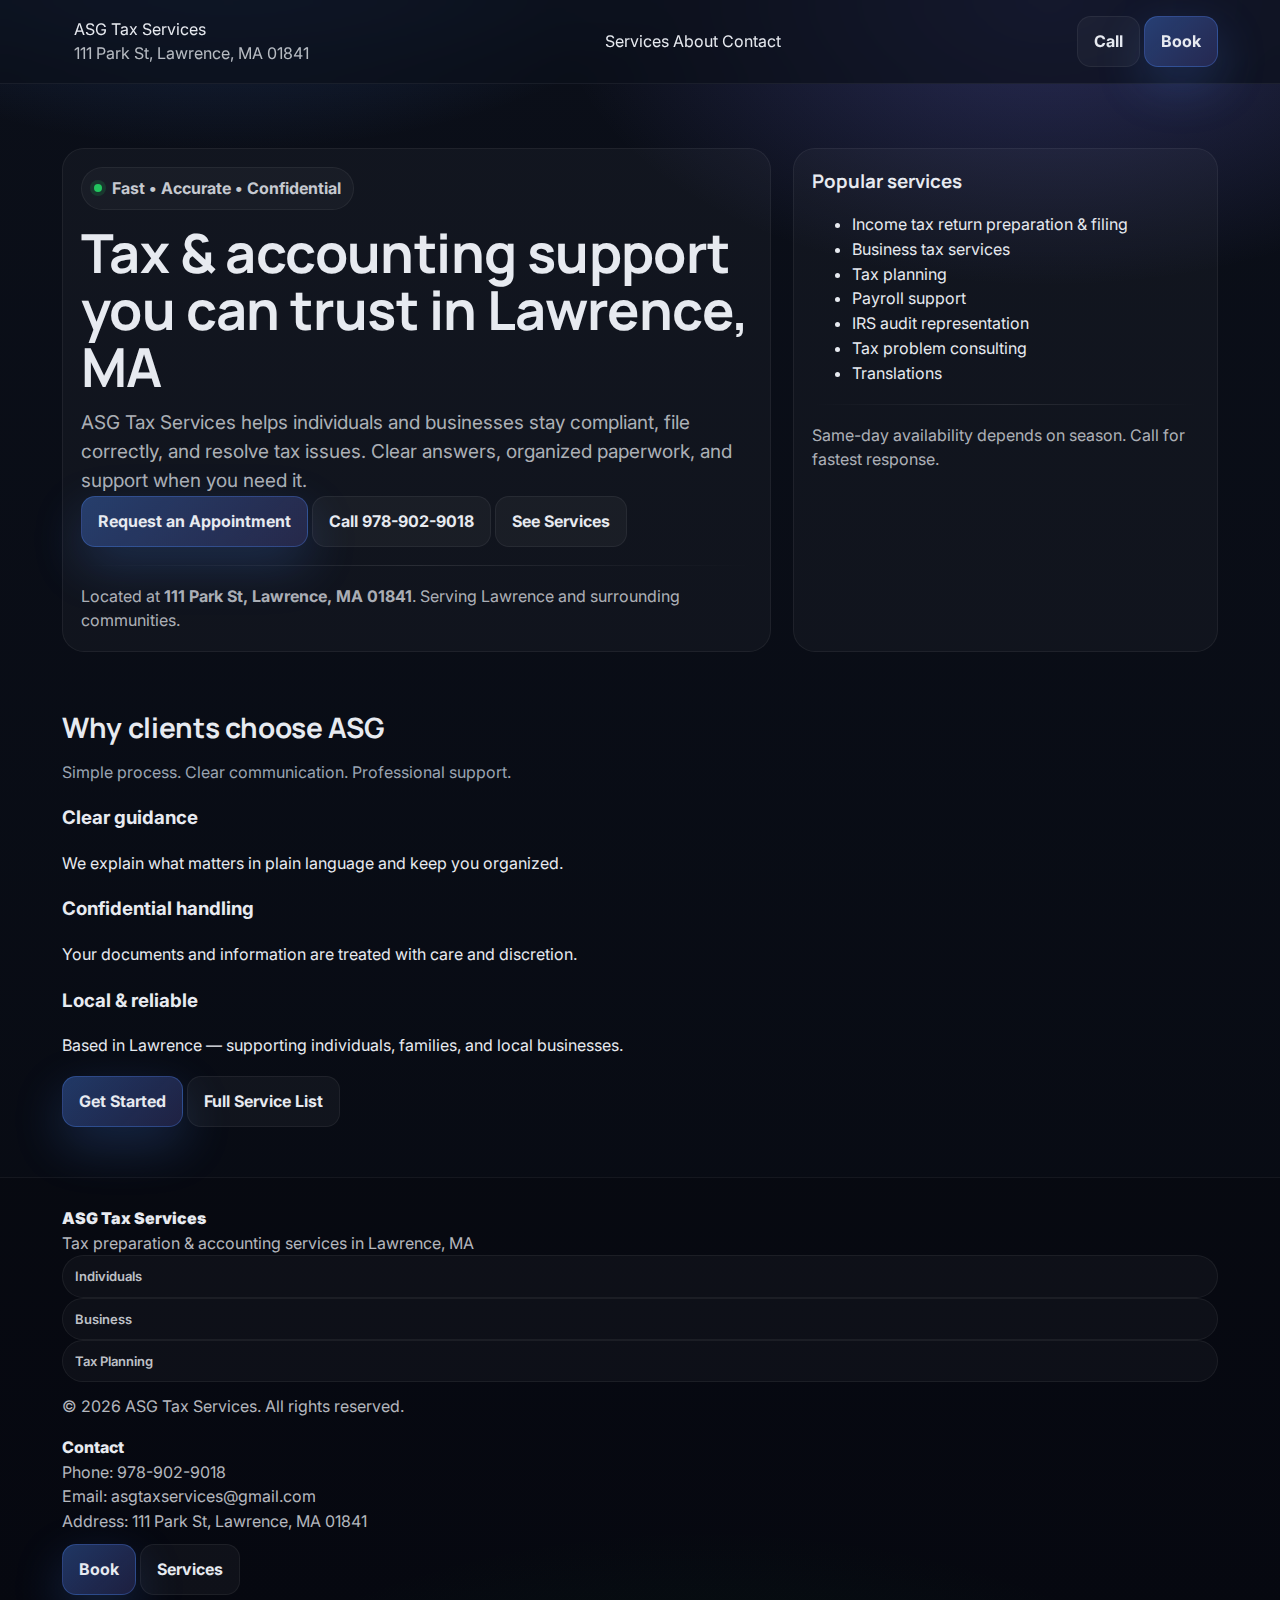
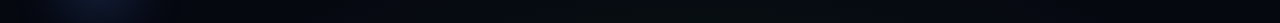
<file: index.html>
<!doctype html>
<html lang="en">
<head>
  <meta charset="utf-8" />
  <meta name="viewport" content="width=device-width, initial-scale=1" />
  <title>ASG Tax Services | Tax Preparation in Lawrence, MA</title>
  <meta name="description" content="ASG Tax Services provides tax preparation, accounting, payroll support, and business tax services in Lawrence, MA. Call 978-902-9018." />
  <link rel="preconnect" href="https://fonts.googleapis.com">
  <link rel="preconnect" href="https://fonts.gstatic.com" crossorigin>
  <link href="https://fonts.googleapis.com/css2?family=Inter:wght@400;500;600;700;800;900&display=swap" rel="stylesheet">
  <link rel="stylesheet" href="assets/style.css" />
  <link rel="icon" href="data:,">
</head>
<body>
<header>
  <div class="container">
    <div class="nav">
      <a class="brand" href="index.html" aria-label="Home">
        <div class="logo" aria-hidden="true"></div>
        <div>
          <div>ASG Tax Services</div>
          <div class="small">111 Park St, Lawrence, MA 01841</div>
        </div>
      </a>

      <nav class="navlinks" aria-label="Primary navigation">
        <a href="services.html">Services</a>
        <a href="about.html">About</a>
        <a href="contact.html">Contact</a>
      </nav>

      <div class="navcta">
        <a class="btn" href="tel:+19789029018">Call</a>
        <a class="btn primary" href="contact.html">Book</a>
      </div>
    </div>
  </div>
</header>

<main>
  <section class="hero">
    <div class="container">
      <div class="heroGrid">
        <div class="card heroMain">
          <div class="badge"><span class="dot"></span> Fast • Accurate • Confidential</div>
          <h1>Tax & accounting support you can trust in <span style="color:var(--brand)">Lawrence, MA</span></h1>
          <p class="lead">
            ASG Tax Services helps individuals and businesses stay compliant, file correctly, and resolve tax issues.
            Clear answers, organized paperwork, and support when you need it.
          </p>

          <div class="heroActions">
            <a class="btn primary" href="contact.html">Request an Appointment</a>
            <a class="btn green" href="tel:+19789029018">Call 978-902-9018</a>
            <a class="btn" href="services.html">See Services</a>
          </div>

          <hr class="sep" />

          <p class="kicker">
            Located at <strong>111 Park St, Lawrence, MA 01841</strong>. Serving Lawrence and surrounding communities.
          </p>
        </div>

        <aside class="card mini">
          <h3>Popular services</h3>
          <ul>
            <li>Income tax return preparation & filing</li>
            <li>Business tax services</li>
            <li>Tax planning</li>
            <li>Payroll support</li>
            <li>IRS audit representation</li>
            <li>Tax problem consulting</li>
            <li>Translations</li>
          </ul>
          <hr class="sep" />
          <p class="small">
            Same-day availability depends on season. Call for fastest response.
          </p>
        </aside>
      </div>
    </div>
  </section>

  <section class="section">
    <div class="container">
      <h2>Why clients choose ASG</h2>
      <p class="kicker">Simple process. Clear communication. Professional support.</p>

      <div class="grid3">
        <div class="tile">
          <h3>Clear guidance</h3>
          <p>We explain what matters in plain language and keep you organized.</p>
        </div>
        <div class="tile">
          <h3>Confidential handling</h3>
          <p>Your documents and information are treated with care and discretion.</p>
        </div>
        <div class="tile">
          <h3>Local & reliable</h3>
          <p>Based in Lawrence — supporting individuals, families, and local businesses.</p>
        </div>
      </div>

      <div class="heroActions" style="margin-top:18px">
        <a class="btn primary" href="contact.html">Get Started</a>
        <a class="btn" href="services.html">Full Service List</a>
      </div>
    </div>
  </section>
</main>

<footer>
  <div class="container">
    <div class="footgrid">
      <div>
        <div style="font-weight:900;color:var(--text)">ASG Tax Services</div>
        <div class="small">Tax preparation & accounting services in Lawrence, MA</div>
        <div class="pillrow">
          <div class="pill">Individuals</div>
          <div class="pill">Business</div>
          <div class="pill">Tax Planning</div>
        </div>
        <p class="small" style="margin-top:12px">
          © <span id="year"></span> ASG Tax Services. All rights reserved.
        </p>
      </div>
      <div>
        <div style="font-weight:800;color:var(--text)">Contact</div>
        <div class="small">Phone: <a href="tel:+19789029018">978-902-9018</a></div>
        <div class="small">Email: <a href="mailto:asgtaxservices@gmail.com">asgtaxservices@gmail.com</a></div>
        <div class="small">Address: 111 Park St, Lawrence, MA 01841</div>
        <div class="heroActions" style="margin-top:10px">
          <a class="btn primary" href="contact.html">Book</a>
          <a class="btn" href="services.html">Services</a>
        </div>
      </div>
    </div>
  </div>
  <script src="assets/site.js"></script>
</footer>
</body>
</html>
</file>
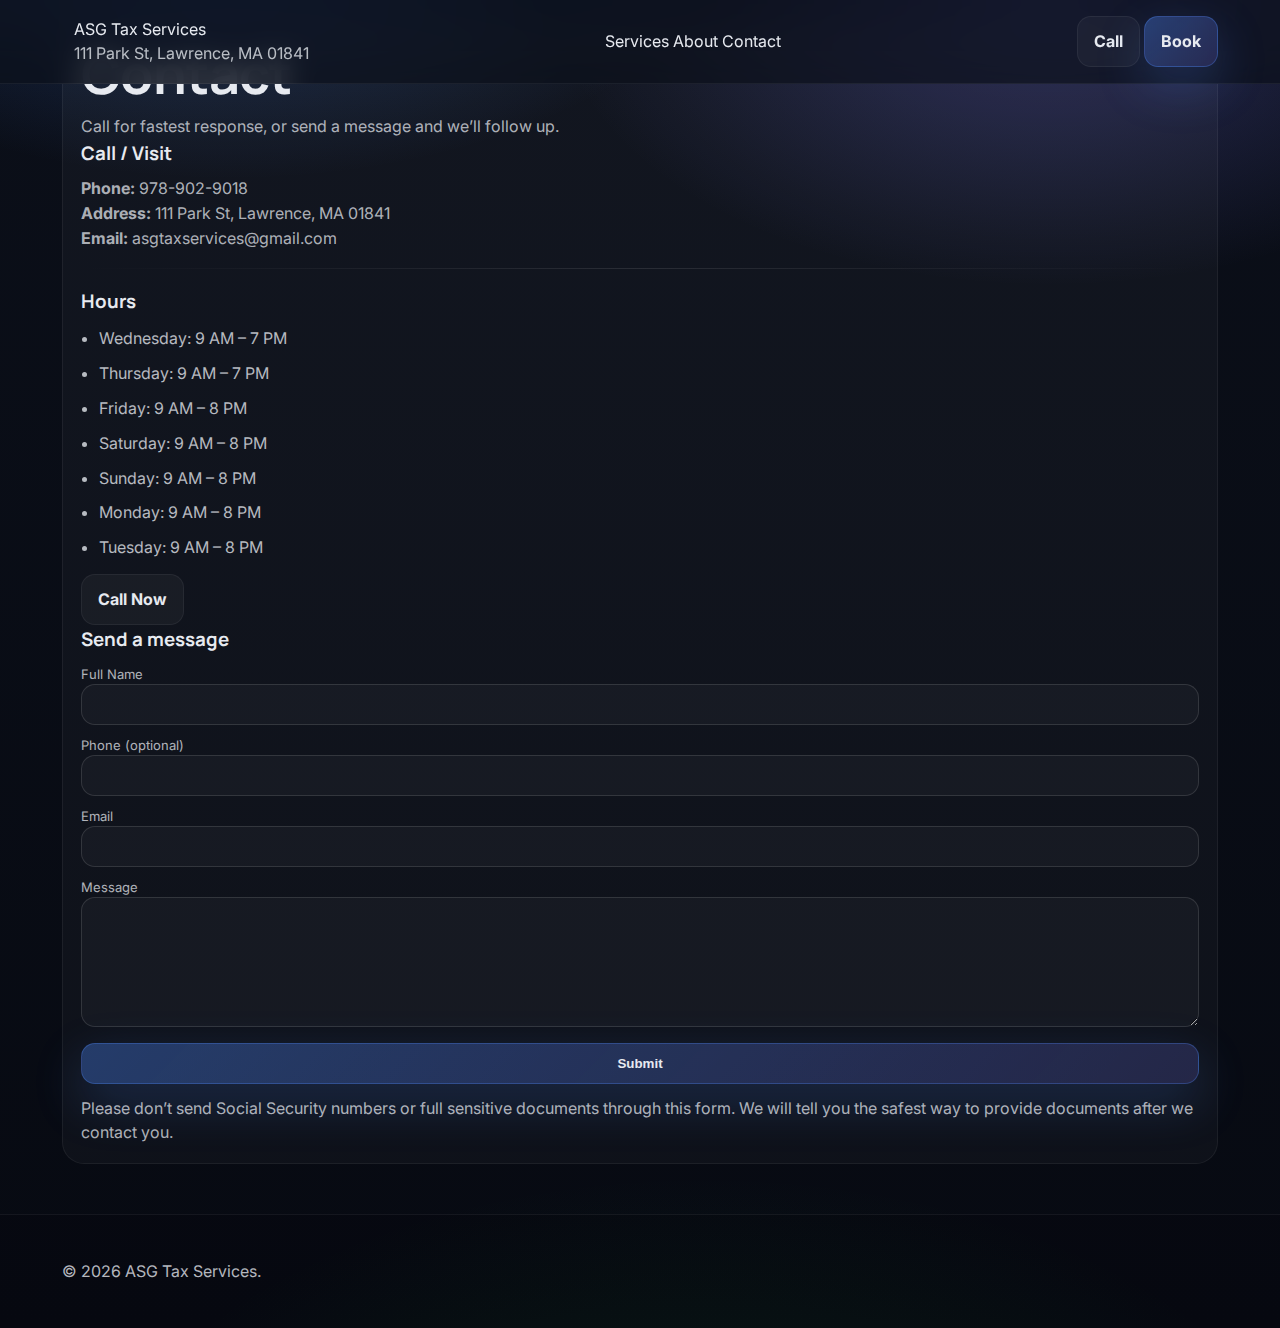
<file: contact.html>
<!doctype html>
<html lang="en">
<head>
  <meta charset="utf-8" />
  <meta name="viewport" content="width=device-width, initial-scale=1" />
  <title>Contact | ASG Tax Services (Lawrence, MA)</title>
  <meta name="description" content="Contact ASG Tax Services at 111 Park St, Lawrence, MA 01841. Call 978-902-9018 to book an appointment." />
  <link rel="stylesheet" href="assets/style.css" />
  <link rel="icon" href="data:,">
</head>
<body>
<header>
  <div class="container">
    <div class="nav">
      <a class="brand" href="index.html">
        <div class="logo" aria-hidden="true"></div>
        <div>
          <div>ASG Tax Services</div>
          <div class="small">111 Park St, Lawrence, MA 01841</div>
        </div>
      </a>
      <nav class="navlinks" aria-label="Primary navigation">
        <a href="services.html">Services</a>
        <a href="about.html">About</a>
        <a href="contact.html">Contact</a>
      </nav>
      <div class="navcta">
        <a class="btn" href="tel:+19789029018">Call</a>
        <a class="btn primary" href="contact.html">Book</a>
      </div>
    </div>
  </div>
</header>

<main class="section">
  <div class="container">
    <div class="card content">
      <h1 style="margin-top:0">Contact</h1>
      <p class="kicker">Call for fastest response, or send a message and we’ll follow up.</p>

      <div class="split">
        <div class="tile">
          <h3>Call / Visit</h3>
          <p class="kicker"><strong>Phone:</strong> <a href="tel:+19789029018">978-902-9018</a></p>
          <p class="kicker"><strong>Address:</strong> 111 Park St, Lawrence, MA 01841</p>
          <p class="kicker"><strong>Email:</strong> <a href="mailto:asgtaxservices@gmail.com">asgtaxservices@gmail.com</a></p>

          <hr class="sep" />

          <h3>Hours</h3>
          <ul class="list">
  <li>Wednesday: 9 AM – 7 PM</li>
  <li>Thursday: 9 AM – 7 PM</li>
  <li>Friday: 9 AM – 8 PM</li>
  <li>Saturday: 9 AM – 8 PM</li>
  <li>Sunday: 9 AM – 8 PM</li>
  <li>Monday: 9 AM – 8 PM</li>
  <li>Tuesday: 9 AM – 8 PM</li>
</ul>

          <div class="heroActions" style="margin-top:14px">
            <a class="btn green" href="tel:+19789029018">Call Now</a>
          </div>
        </div>

        <div class="tile">
          <h3>Send a message</h3>

          <form class="form" action="https://formsubmit.co/asgtaxservices@gmail.com" method="POST">
            <input type="hidden" name="_subject" value="New message from ASG Tax Services website">
            <input type="hidden" name="_captcha" value="false">

            <label>
              Full Name
              <input type="text" name="name" required>
            </label>

            <label>
              Phone (optional)
              <input type="text" name="phone">
            </label>

            <label>
              Email
              <input type="email" name="email" required>
            </label>

            <label>
              Message
              <textarea name="message" required></textarea>
            </label>

            <button class="btn primary" type="submit">Submit</button>
          </form>

          <p class="notice" style="margin-top:12px">
            Please don’t send Social Security numbers or full sensitive documents through this form.
            We will tell you the safest way to provide documents after we contact you.
          </p>
        </div>
      </div>
    </div>
  </div>
</main>

<footer>
  <div class="container">
    <p class="small">© <span id="year"></span> ASG Tax Services.</p>
  </div>
  <script src="assets/site.js"></script>
</footer>
</body>
</html>
</file>
<file: assets/style.css>
@import url('https://fonts.googleapis.com/css2?family=Inter:wght@300;400;500;600;700;800&family=Manrope:wght@500;600;700;800&display=swap');

:root{
  --bg:#0b0f19;
  --bg2:#070a12;
  --card:rgba(18,24,38,.72);
  --text:#e7eaf0;
  --muted:#9aa4b2;
  --border:rgba(255,255,255,.10);
  --border2:rgba(255,255,255,.06);
  --primary:#4f8cff;
  --primary2:#7c7cff;
  --accent:#22c55e;
  --shadow: 0 18px 60px rgba(0,0,0,.55);
  --radius:22px;
  --radius2:16px;
  --max:1200px;
}

*{box-sizing:border-box}
html,body{margin:0;padding:0}
body{
  font-family:Inter,system-ui,-apple-system,Segoe UI,Roboto,Arial;
  color:var(--text);
  background:
    radial-gradient(900px 520px at 18% -10%, rgba(79,140,255,.35), transparent 60%),
    radial-gradient(900px 520px at 82% 0%, rgba(124,124,255,.28), transparent 55%),
    radial-gradient(1100px 700px at 55% 120%, rgba(34,197,94,.12), transparent 60%),
    linear-gradient(180deg, var(--bg), var(--bg2));
  min-height:100vh;
  line-height:1.55;
}

a{color:inherit;text-decoration:none}
.container{max-width:var(--max);margin:0 auto;padding:0 22px}
.small{color:rgba(231,234,240,.78)}
.kicker{color:var(--muted);margin:0}

header{
  position:fixed; top:0; left:0; right:0;
  z-index:50;
  background: rgba(11,15,25,.68);
  border-bottom:1px solid var(--border2);
  backdrop-filter: blur(14px);
}
.nav{
  display:flex; align-items:center; justify-content:space-between;
  padding:16px 0;
  gap:14px;
}
.brand{display:flex; align-items:center; gap:12px; min-width:240px}
.mark{
  width:40px;height:40px;border-radius:14px;
  background: linear-gradient(135deg, var(--primary), var(--primary2));
  box-shadow: 0 14px 44px rgba(79,140,255,.25);
}
.brand .title{font-family: Manrope, Inter, system-ui; font-weight:800; letter-spacing:.2px}
.brand .sub{color:rgba(231,234,240,.72); font-size:13px; margin-top:1px}

.links{
  display:flex; gap:10px; align-items:center;
  padding:8px;
  border:1px solid var(--border2);
  background:rgba(255,255,255,.03);
  border-radius:999px;
}
.links a{
  padding:10px 12px; border-radius:999px;
  color:rgba(231,234,240,.80); font-weight:600;
  transition:.15s;
}
.links a:hover{background:rgba(255,255,255,.06); color:var(--text)}

.actions{display:flex; gap:10px; align-items:center}
.btn{
  display:inline-flex; align-items:center; justify-content:center;
  padding:12px 16px; border-radius:14px;
  border:1px solid var(--border2);
  background:rgba(255,255,255,.04);
  color:var(--text); font-weight:700;
  transition:.15s;
}
.btn:hover{transform:translateY(-1px); background:rgba(255,255,255,.07)}
.btn.primary{
  border-color: rgba(79,140,255,.30);
  background: linear-gradient(135deg, rgba(79,140,255,.35), rgba(124,124,255,.20));
  box-shadow: 0 18px 50px rgba(79,140,255,.22);
}
.btn.call{
  border-color: rgba(34,197,94,.30);
  background: linear-gradient(135deg, rgba(34,197,94,.28), rgba(34,197,94,.12));
}
.badge{
  display:inline-flex; gap:10px; align-items:center;
  padding:8px 12px; border-radius:999px;
  border:1px solid var(--border2);
  background:rgba(255,255,255,.03);
  color:rgba(231,234,240,.86);
  font-weight:700;
}
.badge .dot{
  width:8px;height:8px;border-radius:50%;
  background: var(--accent);
  box-shadow:0 0 0 4px rgba(34,197,94,.16);
}

main{padding-top:86px}
.hero{padding:62px 0 28px}
.heroGrid{display:grid; grid-template-columns: 1.25fr .75fr; gap:22px; align-items:stretch}

.panel{
  border-radius: var(--radius);
  border:1px solid var(--border2);
  background: linear-gradient(180deg, rgba(18,24,38,.72), rgba(18,24,38,.42));
  box-shadow: var(--shadow);
  backdrop-filter: blur(18px);
}
.heroMain{padding:30px}

h1{
  font-family:Manrope, Inter, system-ui;
  font-size:54px;
  line-height:1.06;
  margin:14px 0 12px;
  letter-spacing:-.6px;
}
.lead{
  font-size:19px;
  color:rgba(231,234,240,.78);
  margin:0 0 18px;
  max-width: 58ch;
}
.heroCtas{display:flex; gap:12px; flex-wrap:wrap; margin-top:16px}
.metaRow{display:flex; gap:10px; flex-wrap:wrap; margin-top:18px}
.pill{
  padding:10px 12px;
  border-radius:999px;
  border:1px solid var(--border2);
  background:rgba(255,255,255,.03);
  color:rgba(231,234,240,.82);
  font-weight:600;
  font-size:13px;
}

.side{padding:22px}
.side h3{margin:0 0 10px; font-family:Manrope, Inter}
.side ul{margin:0; padding-left:18px; color:rgba(231,234,240,.78)}
.side li{margin:8px 0}

.section{padding:26px 0 50px}
.section h2{font-family:Manrope, Inter; font-size:28px; margin:0 0 10px; letter-spacing:-.35px}
.grid{display:grid; grid-template-columns: repeat(3, 1fr); gap:14px; margin-top:14px}

.card{
  border-radius: var(--radius);
  border:1px solid var(--border2);
  background: rgba(255,255,255,.03);
  padding:18px;
  transition:.18s;
}
.card:hover{transform: translateY(-4px); border-color: rgba(79,140,255,.30); background: rgba(255,255,255,.045)}
.card h3{margin:0 0 8px; font-family:Manrope, Inter}
.card p{margin:0; color:rgba(231,234,240,.74)}
.twoCol{display:grid; grid-template-columns: 1fr 1fr; gap:14px; margin-top:14px}
hr.sep{border:0; height:1px; background: linear-gradient(90deg, transparent, rgba(255,255,255,.10), transparent); margin:18px 0}

.list{margin:0; padding-left:18px; color:rgba(231,234,240,.78)}
.list li{margin:10px 0}

.hours{
  list-style:none; padding:0; margin:10px 0 0;
  border-radius:var(--radius2);
  border:1px solid var(--border2);
  overflow:hidden;
}
.hours li{
  display:flex; justify-content:space-between;
  padding:12px 14px;
  background:rgba(255,255,255,.02);
  border-bottom:1px solid var(--border2);
  color:rgba(231,234,240,.80);
}
.hours li:last-child{border-bottom:0}
.hours span:first-child{font-weight:700; color:rgba(231,234,240,.92)}
.hours span:last-child{color:rgba(231,234,240,.72)}

.form{display:grid; gap:10px; margin-top:10px}
label{font-size:13px; color:rgba(231,234,240,.75)}
input,textarea{
  width:100%; padding:12px 12px; border-radius:14px;
  border:1px solid rgba(255,255,255,.12);
  background:rgba(255,255,255,.03);
  color:var(--text);
  outline:none;
}
textarea{min-height:130px; resize:vertical}

.note{
  font-size:13px; color:rgba(231,234,240,.72);
  border:1px solid var(--border2);
  background:rgba(255,255,255,.02);
  padding:12px 14px;
  border-radius:var(--radius2);
}

footer{
  border-top:1px solid var(--border2);
  background: rgba(0,0,0,.10);
  padding:28px 0;
  color:rgba(231,234,240,.72);
}
.foot{display:grid; grid-template-columns: 1.2fr .8fr; gap:14px}
.footerLinks{display:flex; gap:10px; flex-wrap:wrap; margin-top:10px}
.footerLinks a{padding:9px 10px; border-radius:999px; border:1px solid var(--border2); background:rgba(255,255,255,.02)}

@media (max-width: 980px){
  .heroGrid{grid-template-columns:1fr}
  .grid{grid-template-columns:1fr}
  .twoCol{grid-template-columns:1fr}
  h1{font-size:42px}
  .links{display:none}
  .brand{min-width:unset}
  .foot{grid-template-columns:1fr}
}
</file>
